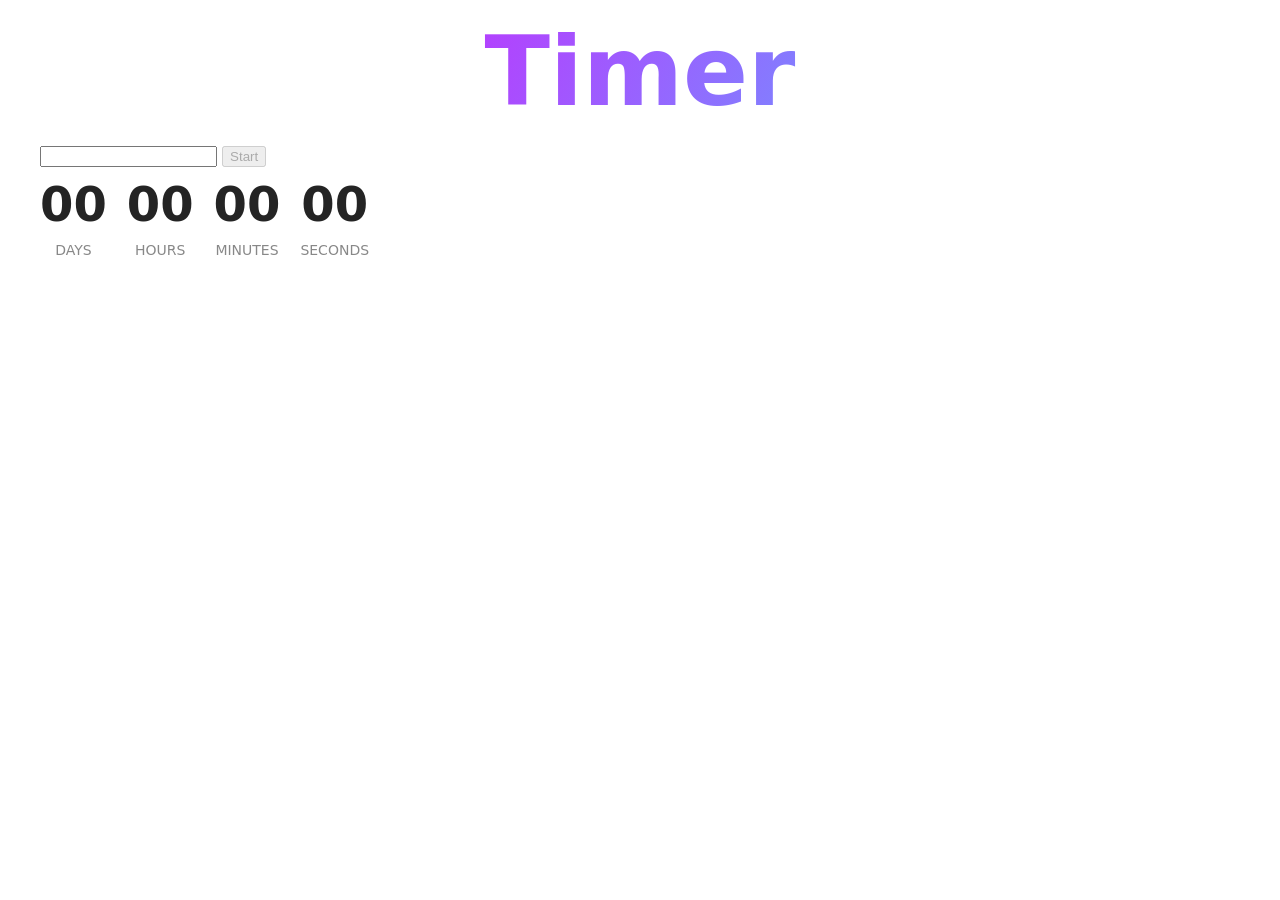
<file: src/1-timer.html>
<!doctype html>
<html lang="en">
  <head>
    <meta charset="UTF-8" />
    <meta http-equiv="X-UA-Compatible" content="IE=edge" />
    <meta name="viewport" content="width=device-width, initial-scale=1.0" />
    <title>Timer</title>
    <link rel="stylesheet" href="./css/styles.css" />
  </head>
  <body>
    <load
      src="./partials/header.html"
      icon-path="./img/sprite.svg#logo"
      highlight-act="active"
    />

    <main>
      <div class="container">
        <load src="./partials/back-link.html" />
        <h1 class="main-title">
          <span class="main-title-gradient">Timer</span>
        </h1>
        <div>
          <input type="text" id="datetime-picker" />
          <button type="button" disabled data-start>Start</button>

          <div class="timer">
            <div class="field">
              <span class="value" data-days>00</span>
              <span class="label">Days</span>
            </div>
            <div class="field">
              <span class="value" data-hours>00</span>
              <span class="label">Hours</span>
            </div>
            <div class="field">
              <span class="value" data-minutes>00</span>
              <span class="label">Minutes</span>
            </div>
            <div class="field">
              <span class="value" data-seconds>00</span>
              <span class="label">Seconds</span>
            </div>
          </div>
        </div>
      </div>
    </main>

    <load src="./partials/footer.html" />
    <script src="./js/1-timer.js" type="module"></script>
  </body>
</html>
</file>
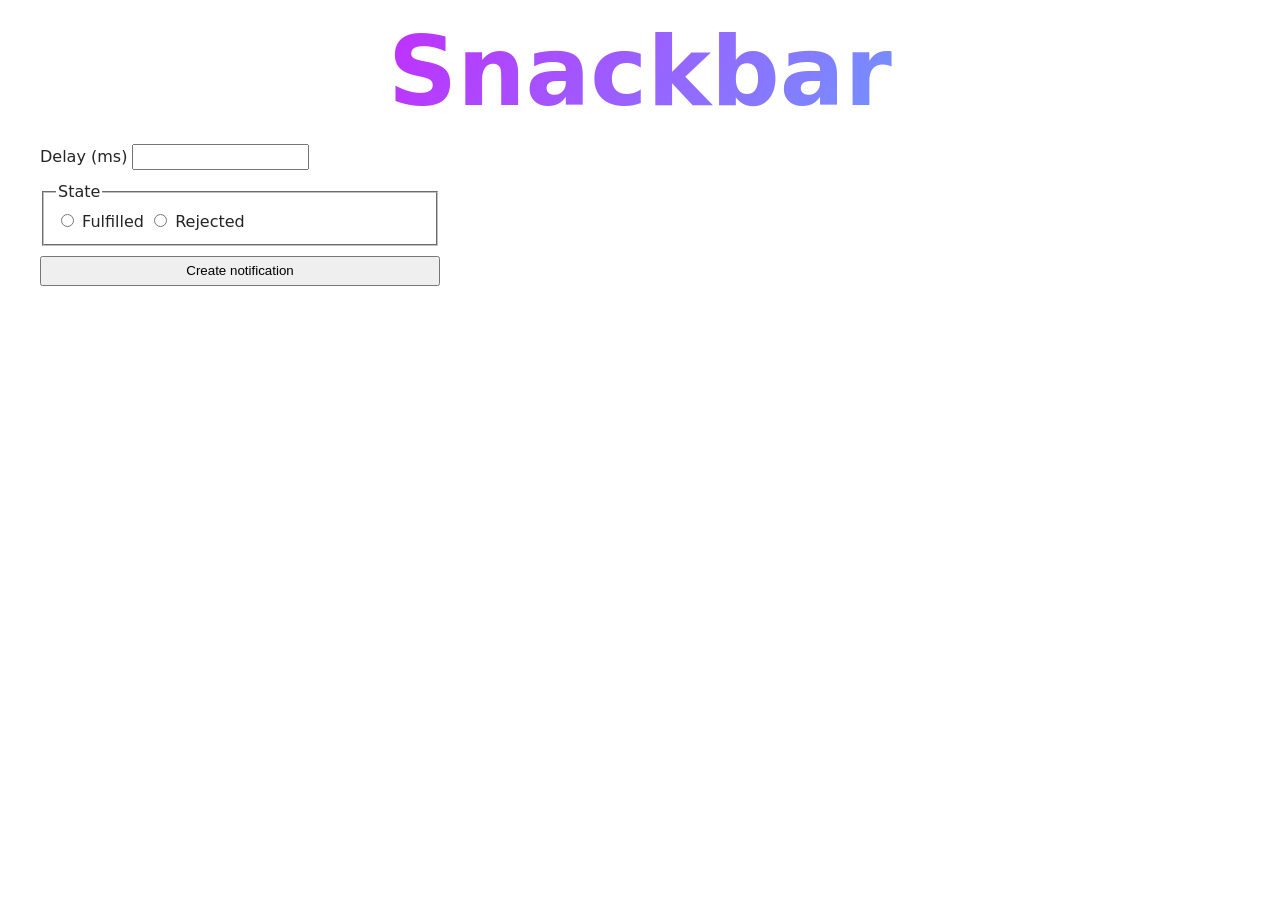
<file: src/2-snackbar.html>
<!doctype html>
<html lang="en">
  <head>
    <meta charset="UTF-8" />
    <meta http-equiv="X-UA-Compatible" content="IE=edge" />
    <meta name="viewport" content="width=device-width, initial-scale=1.0" />
    <title>Page 3</title>
    <link rel="stylesheet" href="./css/styles.css" />
  </head>
  <body>
    <load
      src="./partials/header.html"
      icon-path="./img/sprite.svg#logo"
      highlight-curr="active"
    />

    <main>
      <div class="container">
        <load src="./partials/back-link.html" />
        <h1 class="main-title">
          <span class="main-title-gradient">Snackbar</span>
        </h1>
        <form class="form">
          <label>
            Delay (ms)
            <input type="number" name="delay" required />
          </label>

          <fieldset>
            <legend>State</legend>
            <label>
              <input type="radio" name="state" value="fulfilled" required />
              Fulfilled
            </label>
            <label>
              <input type="radio" name="state" value="rejected" required />
              Rejected
            </label>
          </fieldset>

          <button type="submit">Create notification</button>
        </form>
      </div>
    </main>

    <load src="./partials/footer.html" />
    <script src="./js/2-snackbar.js" type="module"></script>
  </body>
</html>
</file>
<file: src/css/styles.css>
/**
  |============================
  | include css partials with
  | default @import url()
  |============================
*/
/* Common styles */
@import url('./reset.css');
@import url('./base.css');
@import url('./container.css');
@import url('./animations.css');

/* Sections style */
@import url('./header.css');
@import url('./vite-promo.css');
@import url('./badges.css');
@import url('./back-link.css');
@import url('./footer.css');

/* Pages */
@import url('./1-timer.css');
@import url('./2-snackbar.css');
</file>
